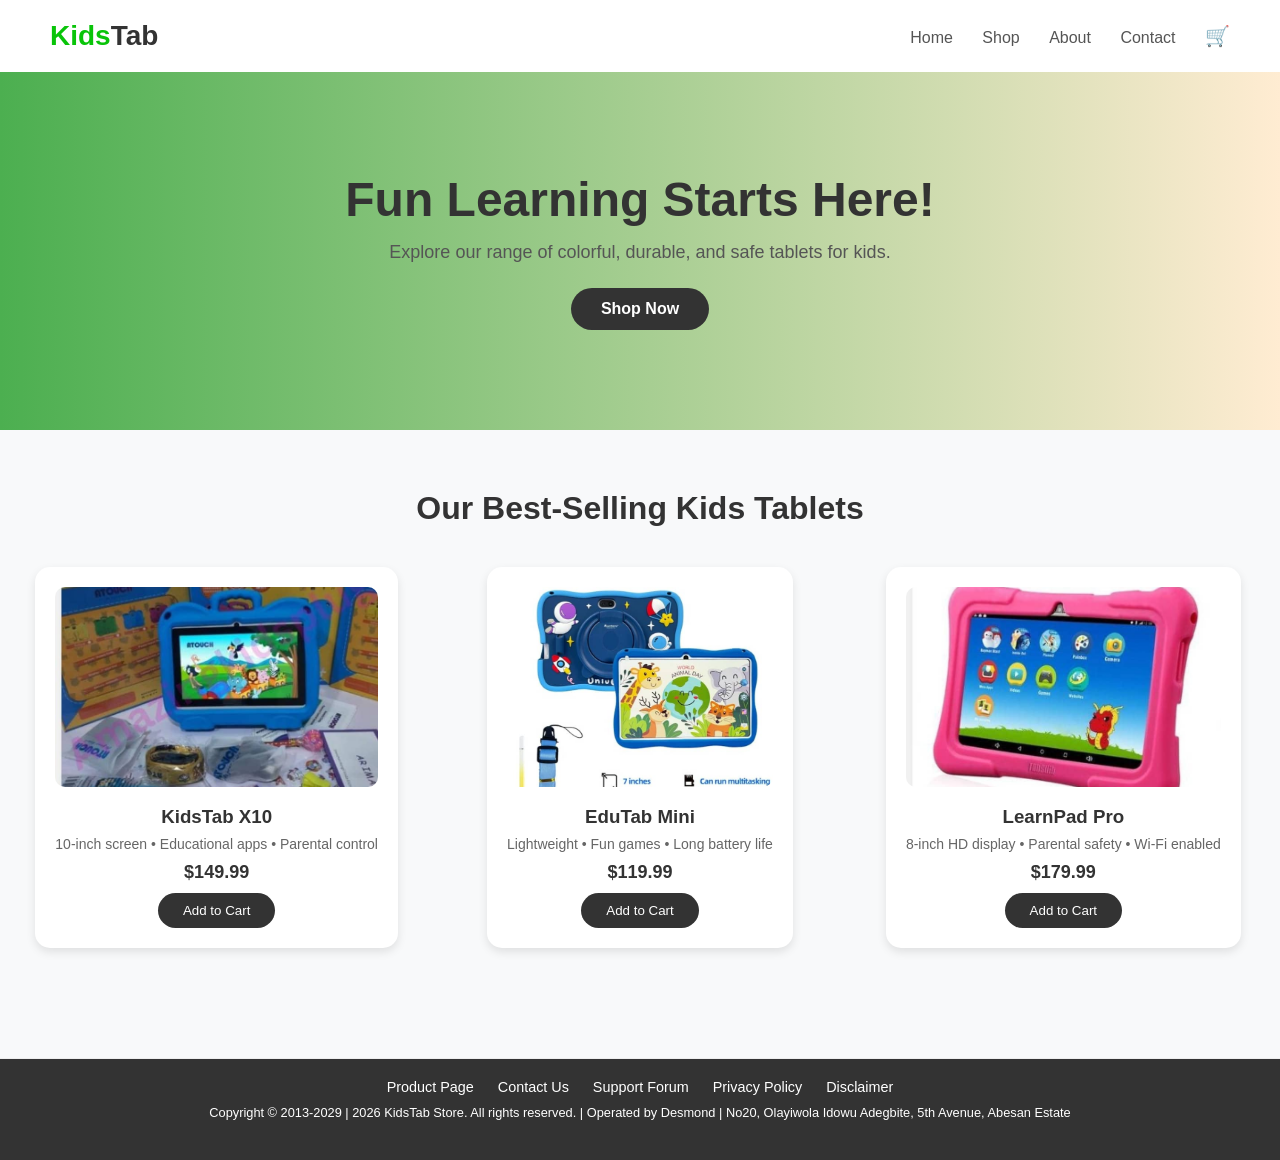
<file: index.html>
<!DOCTYPE html>
<html lang="en">
<head>
    <meta charset="UTF-8">
    <meta name="viewport" content="width=device-width, initial-scale=1.0">
    <title>KidsTab Store/Desmond</title>
    <link rel="stylesheet" href="index.css">
</head>
<body>
      <header>
    <div class="logo">Kids<span>Tab</span></div>
    <nav class="navbar">
      <a href="#">Home</a>
      <a href="#">Shop</a>
      <a href="about.html">About</a>                    
      <a href="contact.html">Contact</a>
      <a href="#" class="cart">🛒</a>
    </nav>
  </header>

  <section class="hero">
    <div class="hero-content">
      <h1>Fun Learning Starts Here!</h1>
      <p>Explore our range of colorful, durable, and safe tablets for kids.</p>
      <a href="#" class="btn">Shop Now</a>
    </div>
  </section>

  <section class="products">
    <h2>Our Best-Selling Kids Tablets</h2>
    <div class="product-grid">
      <div class="product-card">
        <img src="Image1.jpg" alt="Kids Tablet 1">
        <h3>KidsTab X10</h3>
        <p>10-inch screen • Educational apps • Parental control</p>
        <span>$149.99</span>
        <button>Add to Cart</button>
      </div>

      <div class="product-card">
        <img src="Image2.jpg" alt="Kids Tablet 2">
        <h3>EduTab Mini</h3>
        <p>Lightweight • Fun games • Long battery life</p>
        <span>$119.99</span>
        <button>Add to Cart</button>
      </div>

      <div class="product-card">
        <img src="Image3.jpg" alt="Kids Tablet 3">
        <h3>LearnPad Pro</h3>
        <p>8-inch HD display • Parental safety • Wi-Fi enabled</p>
        <span>$179.99</span>
        <button>Add to Cart</button>
      </div>
    </div>
  </section>

  


<footer>
<div class="footer-links">
    <a href="">Product Page</a>
    <a href="contact.html">Contact Us</a>
    <a href="#">Support Forum</a>
    <a href="#">Privacy Policy</a>
    <a href="#">Disclaimer</a>
</div>
<p class="copyright">
    Copyright © 2013-2029 | 2026 KidsTab Store. All rights reserved. |
    Operated by Desmond | No20, Olayiwola Idowu Adegbite, 5th Avenue, Abesan Estate
</p>
</footer>






</body>
</html>
</file>
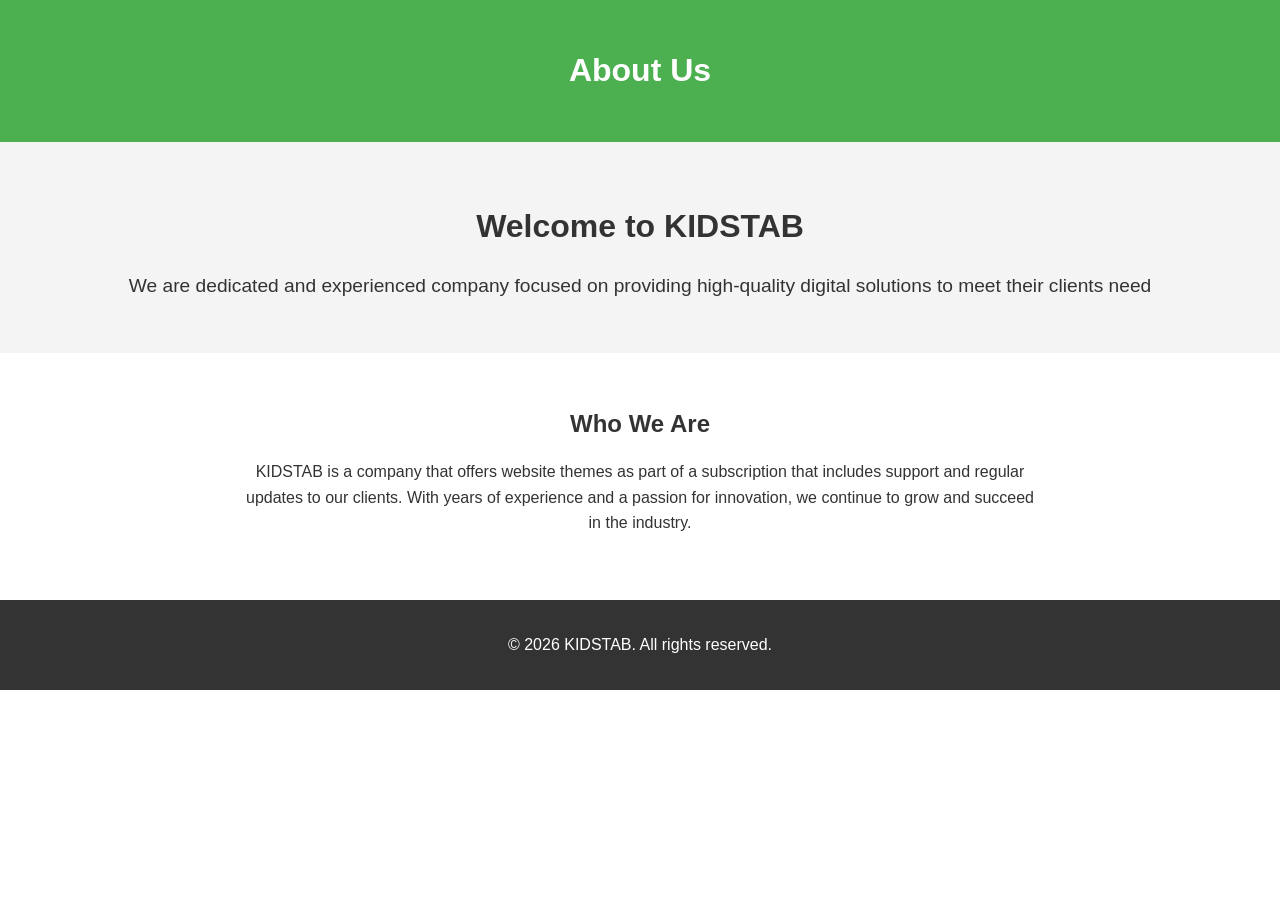
<file: about.html>
<!DOCTYPE html>
<html lang="en">
<head>
    <meta charset="UTF-8">
    <meta name="viewport" content="width=device-width, initial-scale=1.0">
    <title>About Us</title>
    <link rel="stylesheet" href="about.css">
</head>
<body>
        <header>
        <h1>About Us</h1>
    </header>
    <main>
        <!-- Hero Section -->
        <section class="hero">
            <h2>Welcome to KIDSTAB</h2>
            <p>We are dedicated and experienced company focused on providing high-quality digital solutions to meet their clients need  </p>
        </section>

        <!-- Company Overview -->
        <section class="about">
            <h2>Who We Are</h2>
            <p>
                KIDSTAB is a company that offers website themes as part of a subscription that includes support and regular updates
                to our clients. With years of experience and a passion for innovation, we
                continue to grow and succeed in the industry.
            </p>
        </section>
                </div>
            </div>
        </section>
    </main>
    <footer>
        <p>&copy; 2026 KIDSTAB. All rights reserved.</p>
    </footer>
    
</body>
</html>
</file>
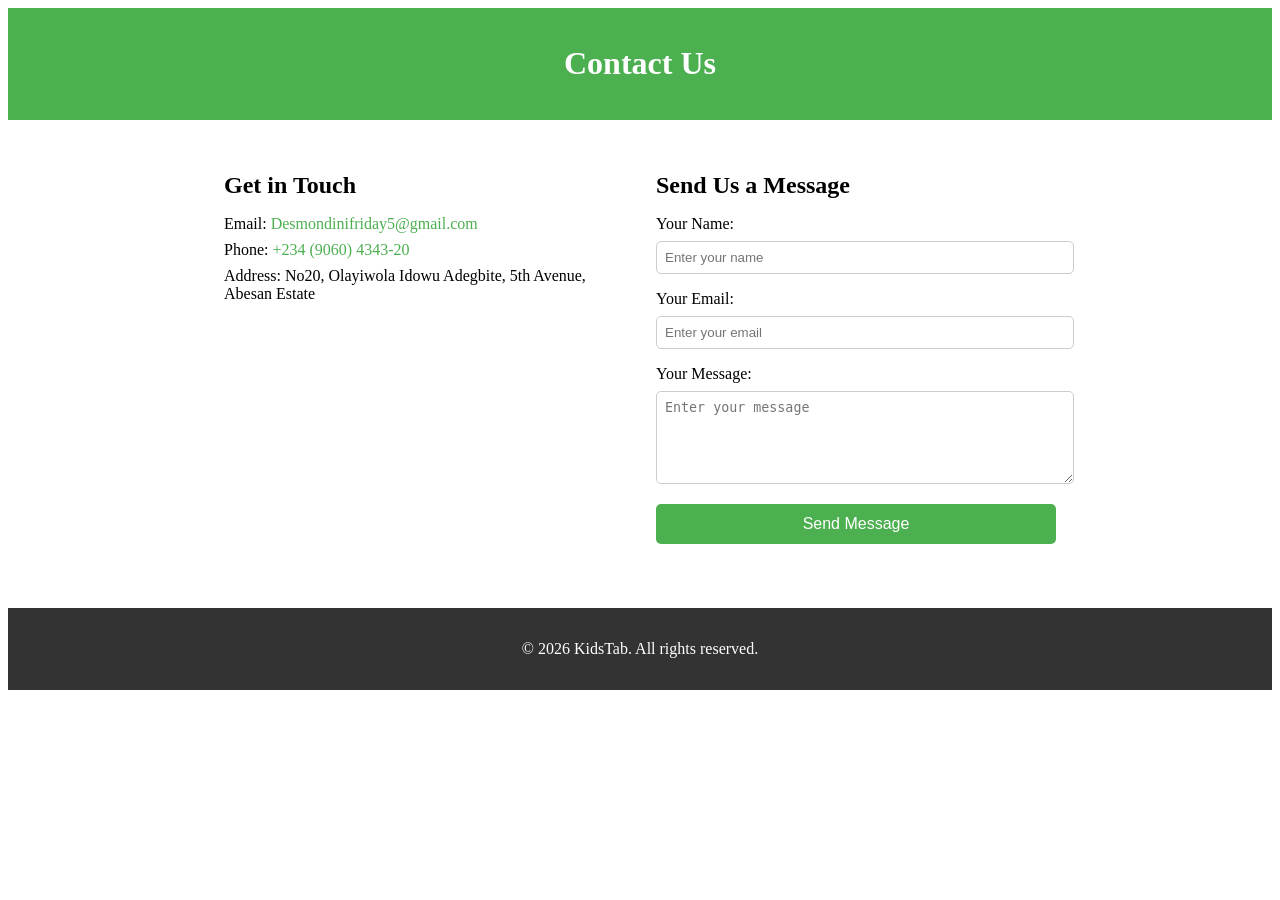
<file: contact.html>
<!DOCTYPE html>
<html lang="en">
<head>
    <meta charset="UTF-8">
    <meta name="viewport" content="width=device-width, initial-scale=1.0">
    <title>Contact Us</title>
    <link rel="stylesheet" href="contact.css">
</head>
<body>
    <header>
        <h1>Contact Us</h1>
    </header>
    <main>
        <section class="contact-info">
            <h2>Get in Touch</h2>
            <p>Email: <a href="mailto:info@example.com">Desmondinifriday5@gmail.com</a></p>
            <p>Phone: <a href="tel:+2349060434320">+234 (9060) 4343-20</a></p> 
            <p>Address: No20, Olayiwola Idowu Adegbite, 5th Avenue, Abesan Estate </p>
        </section>
        <section class="contact-form">
            <h2>Send Us a Message</h2>
            <form action="#" method="post">
                <label for="name">Your Name:</label>
                <input type="text" id="name" name="name" placeholder="Enter your name" required>
                
                <label for="email">Your Email:</label>
                <input type="email" id="email" name="email" placeholder="Enter your email" required>
                
                <label for="message">Your Message:</label>
                <textarea id="message" name="message" rows="5" placeholder="Enter your message" required></textarea>
                
                <button type="submit">Send Message</button>
            </form>
        </section>
    </main>
    <footer>
        <p>&copy; 2026 KidsTab. All rights reserved.</p>
    </footer>
</body>
</html>
</file>
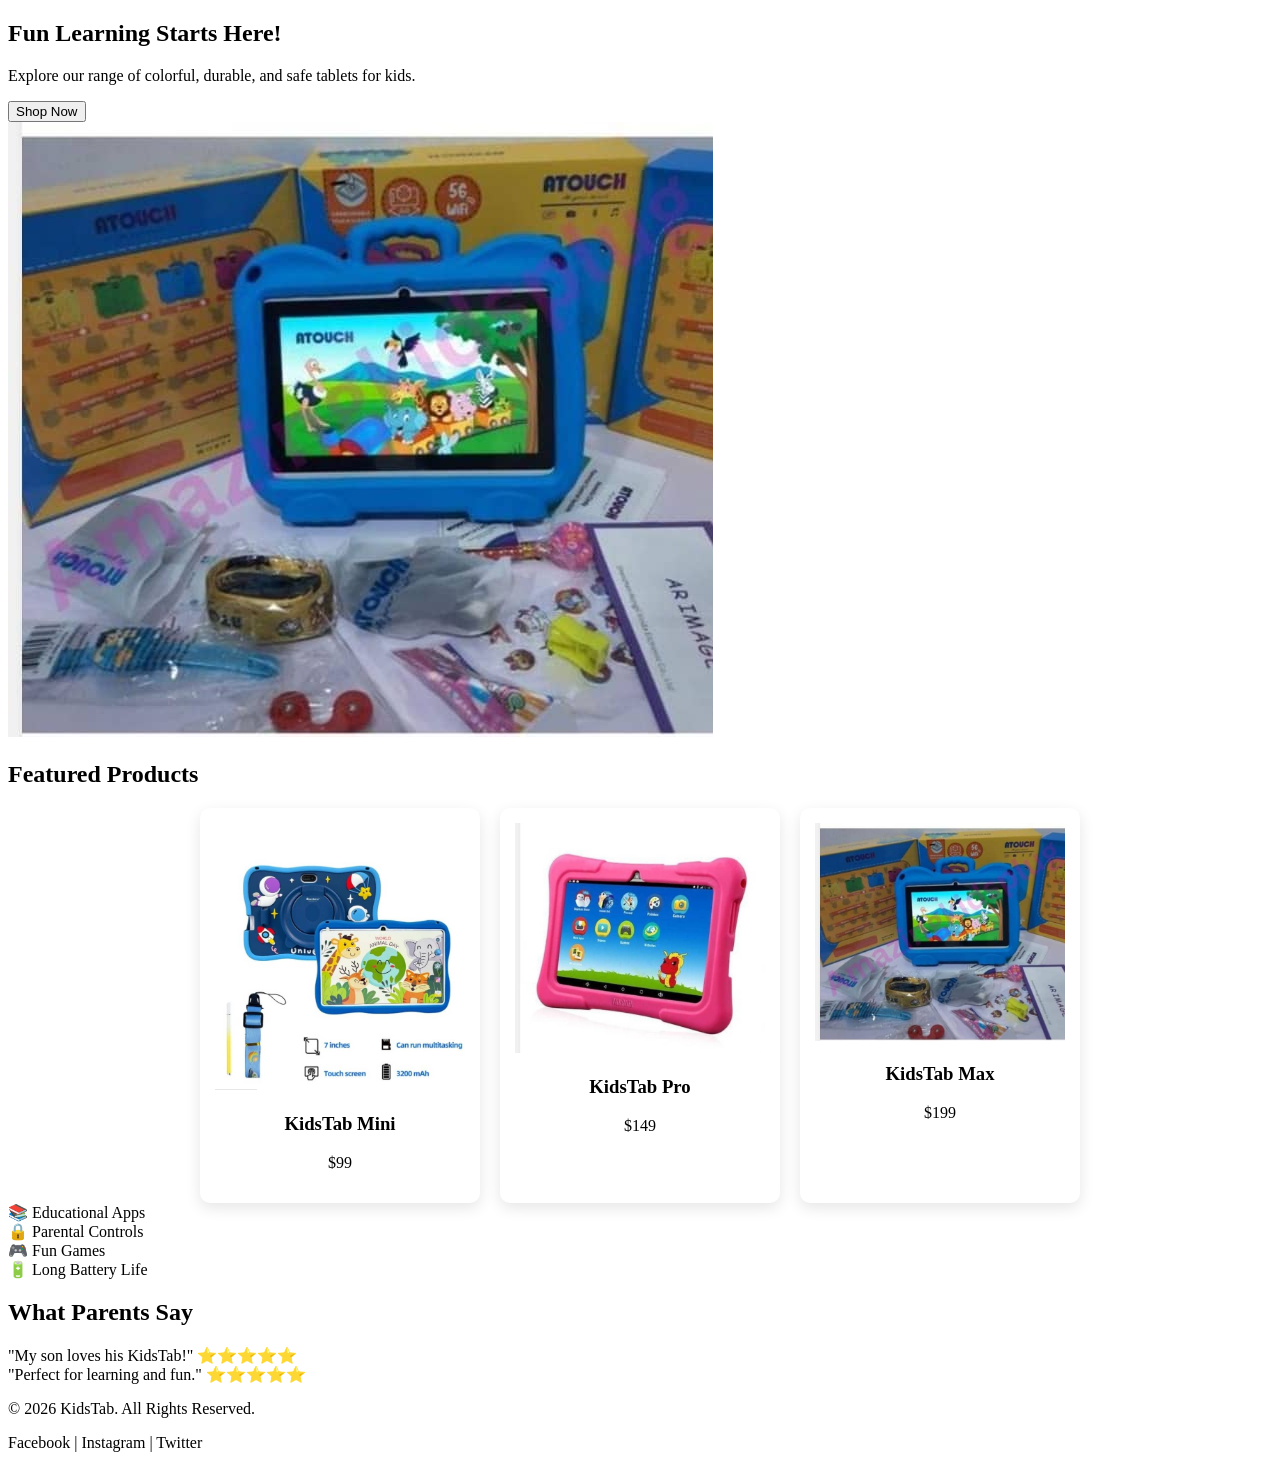
<file: testing.html>
<!DOCTYPE html>
<html lang="en">
<head>
    <meta charset="UTF-8">
    <meta name="viewport" content="width=device-width, initial-scale=1.0">
    <link rel="stylesheet" href="testing.css">
    <title>Testing</title>
</head>
<body>
    <section class="hero">
        <div class="hero-content">
        <h1>Fun Learning Starts Here!</h1>
        <p>Explore our range of colorful, durable, and safe tablets for kids.</p>
        <button>Shop Now</button>
        </div>

        <div class="hero-image">
        <img src="Image1.jpg" alt="Kids Tablet">
        </div>
    </section>






    <section class="products">
    <h2>Featured Products</h2>

    <div class="product-container">
        <div class="product-card">
            <img src="Image2.jpg">
            <h3>KidsTab Mini</h3>
            <p>$99</p>
        </div>

        <div class="product-card">
            <img src="Image3.jpg">
            <h3>KidsTab Pro</h3>
            <p>$149</p>
        </div>

        <div class="product-card">
            <img src="Image1.jpg">
            <h3>KidsTab Max</h3>
            <p>$199</p>
        </div>
    </div>
</section>

















<section class="features">
    <div>
        📚 Educational Apps
    </div>

    <div>
        🔒 Parental Controls
    </div>

    <div>
        🎮 Fun Games
    </div>

    <div>
        🔋 Long Battery Life
    </div>
</section>

















<section class="testimonials">
    <h2>What Parents Say</h2>

    <div class="review">
        "My son loves his KidsTab!" ⭐⭐⭐⭐⭐
    </div>

    <div class="review">
        "Perfect for learning and fun." ⭐⭐⭐⭐⭐
    </div>
</section>














<footer>
    <p>© 2026 KidsTab. All Rights Reserved.</p>

    <div class="socials">
        Facebook | Instagram | Twitter
    </div>
</footer>


















































































































    <!-- <section class="hero">
        <div class="">
            <h1>Fun Learning startrs Here</h1>
            <p>Explore our range of colourful, durable and safe tablets for kids.</p>
            <a href="#" class="btn-shop"> Shop Now</a>
        </div>
        <div class="hero-image">
            <img src="Image1.jpg" alt="KidsTab">
        </div>
    </section> -->
    
</body>
</html>
</file>
<file: index.css>
* {
  margin: 0;
  padding: 0;
  box-sizing: border-box;
  font-family: 'Poppins', sans-serif;
}

body {
  background: #f8f9fa;
  color: #333;
}

/* Header */
header {
  display: flex;
  justify-content: space-between;
  align-items: center;
  padding: 20px 50px;
  background-color: #fff;
  box-shadow: 0 2px 5px rgba(0,0,0,0.1);
}

.logo {
  font-size: 28px;
  font-weight: 700;
  color: rgb(9, 196, 9);

}

.logo span {
  color: #333;
}

.navbar a {
  margin-left: 25px;
  text-decoration: none;
  color: #555;
  font-weight: 500;
  transition: 0.3s;
}

.navbar a:hover {
  color: #ff6b81;
}

.cart {
  font-size: 20px;
}

/* Hero Section */
.hero {
  /* background: linear-gradient(to left, #ffecd2, #fcb69f); */
  background: linear-gradient(to left, #ffecd2,#4CAF50);
  padding: 100px 20px;
  text-align: center;
}

.hero-content h1 {
  font-size: 48px;
  color: #333;
}

.hero-content p {
  margin-top: 15px;
  font-size: 18px;
  color: #555;
}

.btn {
  display: inline-block;
  margin-top: 25px;
  background-color: #333;
  color: #fff;
  padding: 12px 30px;
  border-radius: 25px;
  text-decoration: none;
  font-weight: 600;
  transition: 0.3s;
}

.btn:hover {
  background-color: #ff4c61;
}

/* Products */
.products {
  padding: 60px 20px;
  text-align: center;
}

.products h2 {
  margin-bottom: 40px;
  font-size: 32px;
  color: #333;
}

.product-grid {
  display: grid;
  grid-template-columns: repeat(auto-fit, minmax(250px, 1fr));
  gap: 30px;
  justify-items: center;
}

.product-card {
  background: #fff;
  padding: 20px;
  border-radius: 15px;
  box-shadow: 0 4px 10px rgba(0,0,0,0.1);
  transition: transform 0.3s;
}

.product-card:hover {
  transform: translateY(-8px);
}

.product-card img {
  width: 100%;
  height: 200px;
  object-fit: cover;
  border-radius: 10px;
}

.product-card h3 {
  margin: 15px 0 8px;
  color: #333;
}

.product-card p {
  font-size: 14px;
  color: #666;
}

.product-card span {
  display: block;
  margin: 10px 0;
  font-size: 18px;
  font-weight: bold;
  color: #333;
}

.product-card button {
  background-color: #333;
  color: #fff;
  border: none;
  padding: 10px 25px;
  border-radius: 20px;
  cursor: pointer;
  transition: 0.3s;
}

.product-card button:hover {
  background-color: #ff4c61;
}

/* Footer */
footer {
  background-color: #fff;
  text-align: center;
  padding: 20px;
  font-size: 14px;
  color: #777;
  margin-top: 50px;
  border-top: 1px solid #eee;
}


footer {
  background-color: #333;
  color: #fff;
  padding: 20px 10px;
  padding-bottom: 40px;
  padding-top: 20px;

}

.footer-links {
  margin-bottom: 10px;
}

.footer-links a {
  color: #fff;
  margin: 0 10px;
  text-decoration: none;
  font-size: 0.9rem;
}

.footer-links a:hover {
  text-decoration: underline;
}

.copyright {
  font-size: 0.8rem;
}



/* Responsive */
@media (max-width: 768px) {
  header {
    flex-direction: column;
  }

  .navbar {
    margin-top: 10px;
  }

  .hero-content h1 {
    font-size: 32px;
  }

  .hero-content p {
    font-size: 16px;
  }
}
</file>
<file: about.css>
/* General Styles */
body {
    font-family: Arial, sans-serif;
    margin: 0;
    padding: 0;
    line-height: 1.6;
    color: #333;
}

header {
    background: #4CAF50;
    color: white;
    text-align: center;
    padding: 1.5rem;
}

footer {
    background: #333;
    color: white;
    text-align: center;
    padding: 1rem;
    margin-top: 2rem;
}

/* Hero Section */
.hero {
    background: #f4f4f4;
    text-align: center;
    padding: 2rem 1rem;
}

.hero h2 {
    font-size: 2rem;
    margin-bottom: 0.5rem;
}

.hero p {
    font-size: 1.2rem;
}

/* About Section */
.about {
    padding: 2rem;
    text-align: center;
}

.about h2 {
    margin-bottom: 1rem;
}

.about p {
    max-width: 800px;
    margin: 0 auto;
}

/* Responsive Design */
@media (max-width: 768px) {
    .team-members {
        flex-direction: column;
        align-items: center;
    }
}
</file>
<file: contact.css>
<<<<<<< HEAD
/* General Styles */
body {
    font-family: Arial, sans-serif;
    margin: 0;
    padding: 0;
    line-height: 1.6;
    color: #333;
}

header {
    background: #4CAF50;
    color: white;
    padding: 1rem;
    text-align: center;
}

main {
    padding: 2rem;
    display: flex;
    flex-wrap: wrap;
    gap: 2rem;
    justify-content: center;
}

footer {
    background: #333;
    color: white;
    text-align: center;
    padding: 1rem;
    margin-top: 2rem;
}

/* Contact Info */
.contact-info {
    flex: 1 1 300px;
    max-width: 400px;
}

.contact-info h2 {
    margin-bottom: 1rem;
}

.contact-info p {
    margin: 0.5rem 0;
}

.contact-info a {
    color: #4CAF50;
    text-decoration: none;
}

.contact-info a:hover {
    text-decoration: underline;
}

/* Contact Form */
.contact-form {
    flex: 1 1 300px;
    max-width: 400px;
}

.contact-form h2 {
    margin-bottom: 1rem;
}

.contact-form label {
    display: block;
    margin-bottom: 0.5rem;
}

.contact-form input,
.contact-form textarea {
    width: 100%;
    padding: 0.5rem;
    margin-bottom: 1rem;
    border: 1px solid #ccc;
    border-radius: 5px;
}

.contact-form button {
    display: block;
    width: 100%;
    padding: 0.7rem;
    background: #4CAF50;
    color: white;
    border: none;
    border-radius: 5px;
    cursor: pointer;
    font-size: 1rem;
}

.contact-form button:hover {
    background: #45a049;
}

/* Responsive Design */
@media (max-width: 768px) {
    main {
        flex-direction: column;
        align-items: center;
    }
=======
/* General Styles */
body {
    font-family: Arial, sans-serif;
    margin: 0;
    padding: 0;
    line-height: 1.6;
    color: #333;
}

header {
    background: #4CAF50;
    color: white;
    padding: 1rem;
    text-align: center;
}

main {
    padding: 2rem;
    display: flex;
    flex-wrap: wrap;
    gap: 2rem;
    justify-content: center;
}

footer {
    background: #333;
    color: white;
    text-align: center;
    padding: 1rem;
    margin-top: 2rem;
}

/* Contact Info */
.contact-info {
    flex: 1 1 300px;
    max-width: 400px;
}

.contact-info h2 {
    margin-bottom: 1rem;
}

.contact-info p {
    margin: 0.5rem 0;
}

.contact-info a {
    color: #4CAF50;
    text-decoration: none;
}

.contact-info a:hover {
    text-decoration: underline;
}

/* Contact Form */
.contact-form {
    flex: 1 1 300px;
    max-width: 400px;
}

.contact-form h2 {
    margin-bottom: 1rem;
}

.contact-form label {
    display: block;
    margin-bottom: 0.5rem;
}

.contact-form input,
.contact-form textarea {
    width: 100%;
    padding: 0.5rem;
    margin-bottom: 1rem;
    border: 1px solid #ccc;
    border-radius: 5px;
}

.contact-form button {
    display: block;
    width: 100%;
    padding: 0.7rem;
    background: #4CAF50;
    color: white;
    border: none;
    border-radius: 5px;
    cursor: pointer;
    font-size: 1rem;
}

.contact-form button:hover {
    background: #45a049;
}

/* Responsive Design */
@media (max-width: 768px) {
    main {
        flex-direction: column;
        align-items: center;
    }
>>>>>>> c46c3d420b889b60280a5765528967256e41cdd3
}
</file>
<file: testing.css>
header{
    position: sticky;
    top: 0;
    background: white;
    z-index: 1000;
}

nav a{
    transition: 0.3s;
}

nav a:hover{
    color: #ff5f7e;
}






.product-container{
    display:flex;
    gap:20px;
    justify-content:center;
    flex-wrap:wrap;
}

.product-card{
    width:250px;
    background:white;
    padding:15px;
    border-radius:10px;
    box-shadow:0 5px 15px rgba(0,0,0,0.1);
    text-align:center;
}

.product-card img{
    width:100%;
}













html{
    scroll-behavior:smooth;
}

button{
    transition:0.3s;
}

button:hover{
    transform:translateY(-3px);
}
</file>
